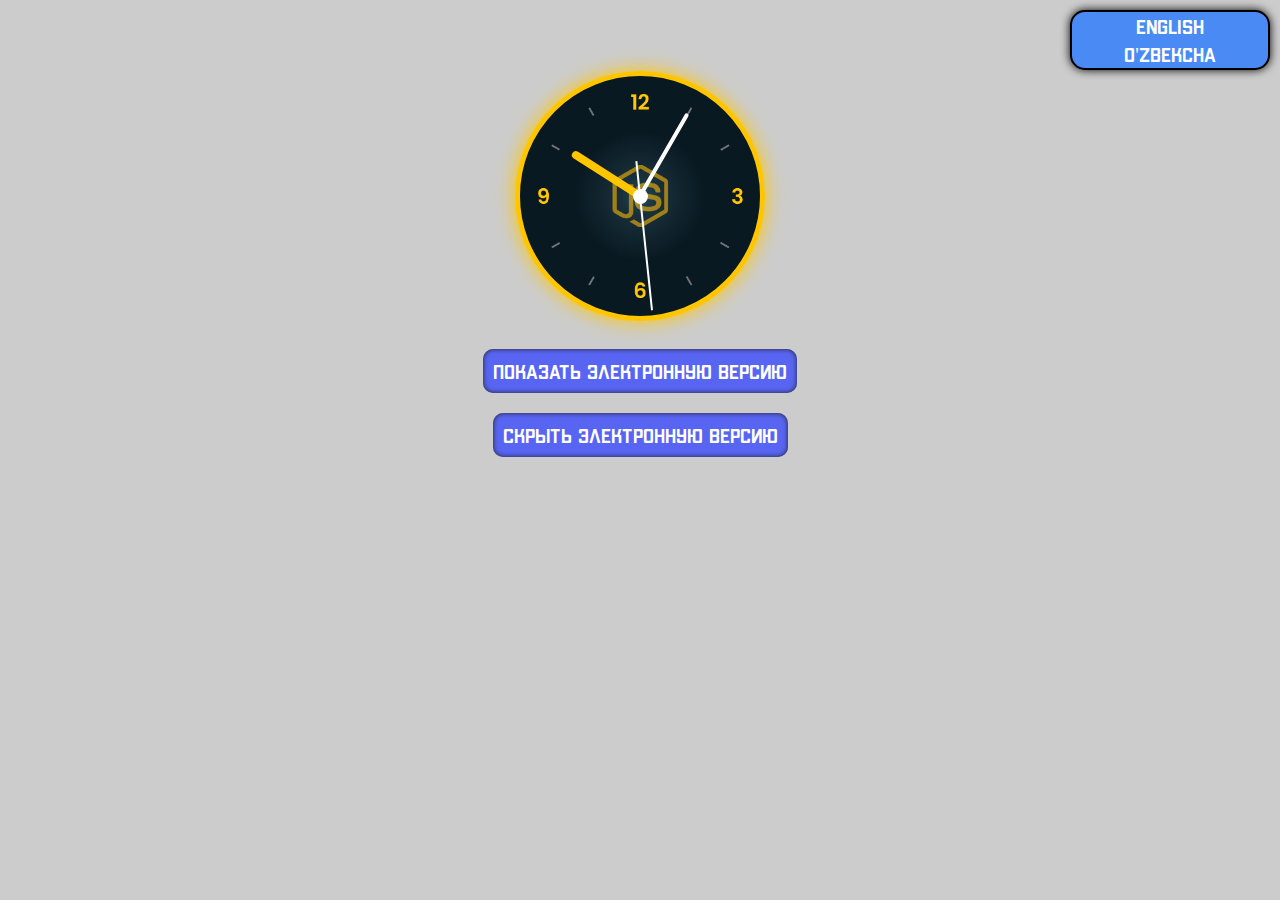
<file: index.html>
<!DOCTYPE html>
<html lang="ru">
<head>
 <meta charset="UTF-8">
 <meta name="viewport" content="width=device-width, initial-scale=1.0"/>
 <link rel="stylesheet" href="style.css"></link>
	<title>Часы</title>
</head>
<body id="body" class>
	<!-- menu -->
	<div class="menu">
		<a href="EN.html">English</a>
		<a href="UZ.html">O'zbekcha</a>
	  </div>
	  <br>
	  <br>
	<!-- default clock -->
	<center>
		<div class="clock">
			<div class="hour">
				<div class="hr" id="hr"></div>
			</div>
			<div class="min">
				<div class="mn" id="mn"></div>
			</div>
			<div class="sec">
				<div class="sc" id="sc"></div>
			</div>
		</div>
		<br>
		<button id="visEclock">Показать электронную версию</button>
		<br>
		<button id="hidEclock">Скрыть электронную версию</button></center>
		<!-- Electron Clock flex -->
		<br>
	<center><div id="electrclock" class="electronClockHide">
			<div class="eClock"></div>
		</div>
	</div>
</center>
	<script src="script.js"></script>
</body>
</html>
</file>
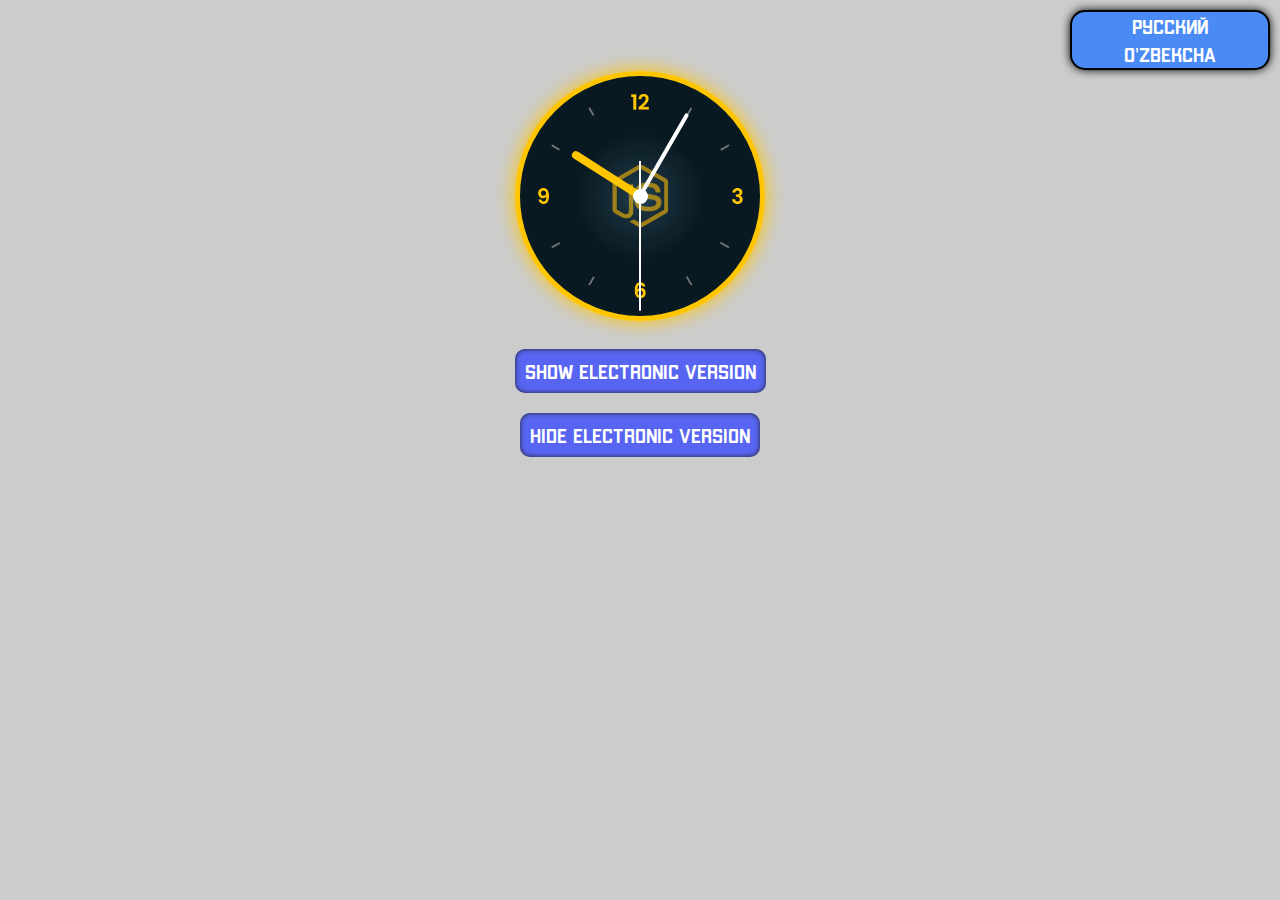
<file: EN.html>
<!DOCTYPE html>
<html lang="en">
<head>
 <meta charset="UTF-8">
 <meta name="viewport" content="width=device-width, initial-scale=1.0"/>
 <link rel="stylesheet" href="style.css"></link>
	<title>Clock</title>
</head>
<body id="body" class>
	<!-- menu -->
	<div class="menu">
		<a href="index.html">Русский</a>
		<a href="UZ.html">O'zbekcha</a>
	  </div>
	  <br>
	  <br>
	<!-- default clock -->
	<center>
	<div class="block">
		<div class="clock">
			<div class="hour">
				<div class="hr" id="hr"></div>
			</div>
			<div class="min">
				<div class="mn" id="mn"></div>
			</div>
			<div class="sec">
				<div class="sc" id="sc"></div>
			</div>
		</div>
		<br>
		<button id="visEclock">Show electronic version</button>
		<br>
		<button id="hidEclock">Hide electronic version</button></center>
		<!-- Electron Clock flex -->
		<br>
	<center><div id="electrclock" class="electronClockHide">
			<div class="eClock"></div>
		</div>
	</div>
</center>
	<script src="script.js"></script>
</body>
</html>
</file>
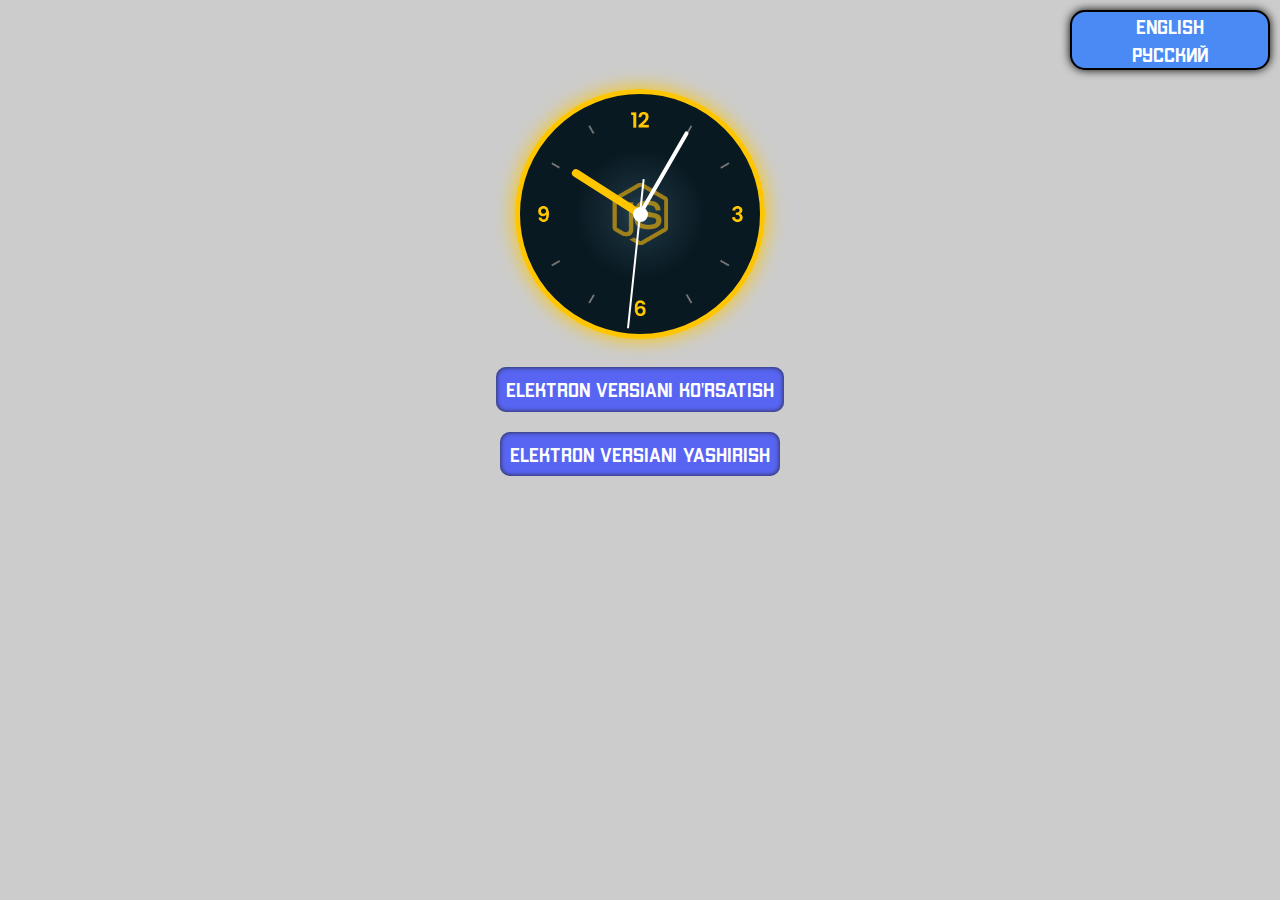
<file: UZ.html>
<!DOCTYPE html>
<html lang="uz">
<head>
 <meta charset="UTF-8">
 <meta name="viewport" content="width=device-width, initial-scale=1.0"/>
 <link rel="stylesheet" href="style.css"></link>
	<title>Soat</title>
</head>
<body id="body" class>
	<!-- menu -->
	<div class="menu">
		<a href="EN.html">English</a>
		<a href="index.html">Русский</a>
	  </div>
	  <br>
	  <br>
	  <br>
	<!-- default clock -->
	<center>
	<div class="block">
		<div class="clock">
			<div class="hour">
				<div class="hr" id="hr"></div>
			</div>
			<div class="min">
				<div class="mn" id="mn"></div>
			</div>
			<div class="sec">
				<div class="sc" id="sc"></div>
			</div>
		</div>
		<br>
		<button id="visEclock" type="button">Elektron versiani ko'rsatish</button>
		<br>
		<button id="hidEclock" type="button">Elektron versiani yashirish</button></center>
		<!-- Electron Clock flex -->
		<br>
	<center><div id="electrclock" class="electronClockHide">
			<div class="eClock"></div>
		</div>
	</div>
</center>
	<script src="script.js"></script>
</body>
</html>
</file>
<file: style.css>
* {
  margin: 0;
  padding: 0;
  box-sizing: border-box;
}

a {
  text-decoration: none;
  transition: 0.5s linear;
  color: #fff;
}

a:hover {
  transition: 0.5s linear;
  color: #ffc600;
}

button {
  margin: 10px;
  background-color: #5865f2;
  padding: 10px;
  color: #fff;
  font-family: mr Apex;
  border: none;
  display: inline-block;
  font-size: 20px;
  border-radius: 10px;
  box-shadow: #000 0 0 5px;
  box-shadow: inset #222 0 0 5px;
  cursor: pointer;
}

body {
  justify-content: center;
  align-items: center;
  margin: 0;
  background: #ccc;
  position: relative;
  margin-top: 10px;
  width: 100%;
  height: 100%;
}

.clock {
  width: 250px;
  height: 250px;
  margin-top: 25px;
  display: flex;
  justify-content: center;
  align-items: center;
  background: url(clock.png), url(js.png),
    radial-gradient(
      circle,
      rgb(37, 73, 90) 0%,
      rgb(25, 48, 60) 11%,
      rgba(9, 25, 33, 1) 38%
    );
  background-size: cover;
  border-radius: 50%;
  box-shadow: 0 -15px 15px rgba(134, 134, 134, 0.35), inset 0 -15px 15px #191919,
    0 15px 15px rgba(134, 134, 134, 0.35), inset 0 15px 15px #191919;
}

.clock:before {
  content: "";
  position: absolute;
  width: 15px;
  height: 15px;
  background-color: #ffffff;
  border-radius: 50%;
  z-index: 999;
}

.clock .hour,
.clock .min,
.clock .sec {
  position: absolute;
}

.clock .hour,
.hr {
  width: 160px;
  height: 160px;
}
.clock .min,
.mn {
  width: 190px;
  height: 190px;
}
.clock .sec,
.sc {
  width: 230px;
  height: 230px;
}

.hr,
.mn,
.sc {
  display: flex;
  justify-content: center;
  position: absolute;
  border-radius: 50%;
}

.hr:before {
  content: "";
  position: absolute;
  width: 8px;
  height: 80px;
  background-color: #ffc600;
  z-index: 10;
  border-radius: 6px 6px 0 0;
}
.mn:before {
  content: "";
  position: absolute;
  width: 4px;
  height: 90px;
  background-color: #fff;
  z-index: 11;
  border-radius: 6px 6px 0 0;
}
.sc:before {
  content: "";
  position: absolute;
  width: 2px;
  height: 150px;
  background-color: #fff;
  z-index: 12;
  border-radius: 6px 6px 0 0;
}

.clock {
  border: 5px solid #ffc600;
  box-shadow: #ffc600 0 0 20px;
}

/* Electron clock styles */
@font-face {
  font-family: digital;
  src: url("fonts/digital-7.ttf");
}

@font-face {
  font-family: mr Apex;
  src: url("fonts/mr\ Apex.ttf");
}

.eClock {
  font-size: 125px;
  text-align: center;
  justify-content: center;
  align-items: center;
  font-family: digital;
  transition: 0.5s linear;
  margin: auto;
  margin-top: 10px;
  margin-bottom: -5px;
}

.block {
  margin: auto;
}

.dark {
  background-color: #222;
  color: #fff;
  transition: 1s;
}

.light {
  background-color: #ccc;
  color: #000;
  transition: 1s linear;
  text-shadow: #000 0 0 7px;
}

.electronClockVis {
  opacity: 100%;
  display: inline-block;
  transition: 0.5s;
  text-align: center;
  text-shadow: #fff 0 0 7px;
}

.electronClockHide {
  opacity: 0%;
  transition: 0.5s linear;
  display: inline-block;
  margin: auto;
}

/* menu styles */
.menu {
  list-style: none;
  margin: 0;
  padding: 0;
  float: right;
}

.menu {
  background: #4a8af4;
  border: 2px solid #000;
  padding: 0 5px;
  font-size: 20px;
  font-family: mr Apex;
  box-shadow: 0 0 10px #000;
  width: 200px;
  height: 60px;
  border-radius: 15px;
  margin-right: 10px;
}

.menu a {
  padding: 2px;
  text-align: center;
  display: block;
}

.menu a:hover {
  color: #f0f;
  text-shadow: 0 0 10px #000;
}
</file>
